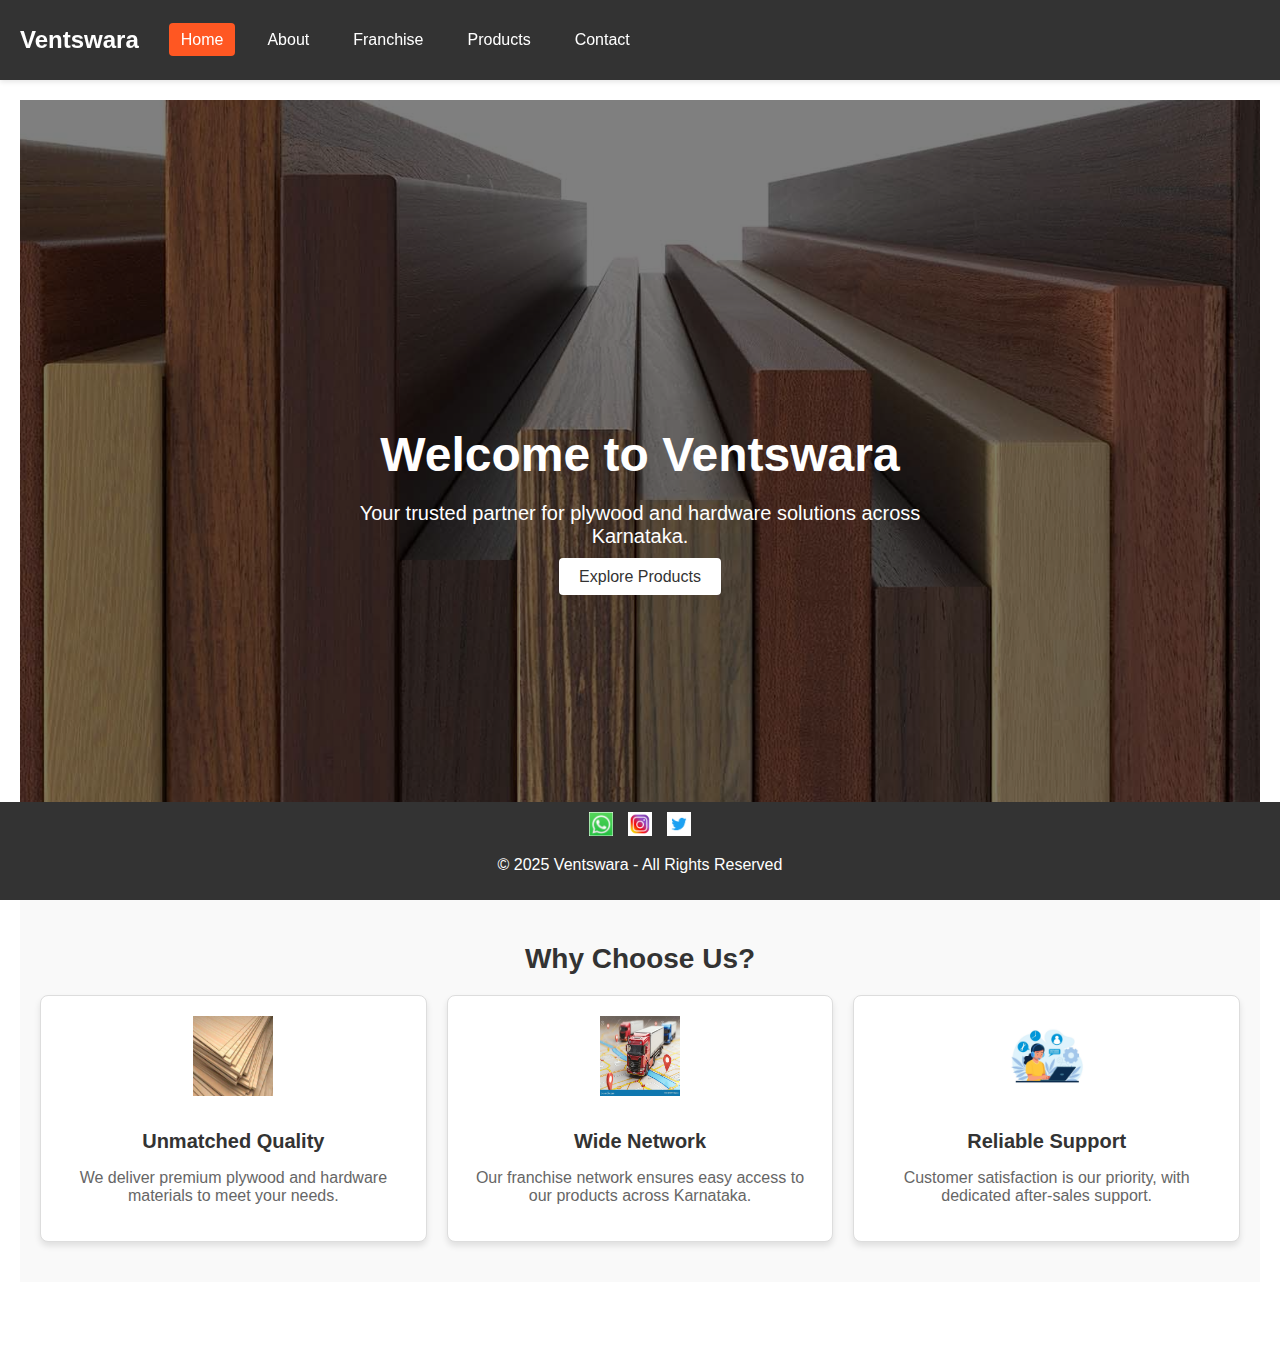
<file: index.html>
<!DOCTYPE html>
<html lang="en">
<head>
    <meta charset="UTF-8">
    <meta name="viewport" content="width=device-width, initial-scale=1.0">
    <title>Ventswara - Home</title>
    <link rel="stylesheet" href="styles.css">
</head>
<body>
    <!-- Header -->
    <header class="navbar">
        <a href="index.html" class="logo">Ventswara</a>
        <nav>
            <ul class="nav-links">
                <li><a href="index.html" class="active">Home</a></li>
                <li><a href="about.html">About</a></li>
                <li><a href="franchise.html">Franchise</a></li>
                <li><a href="products.html">Products</a></li>
                <li><a href="contact.html">Contact</a></li>
            </ul>
        </nav>
    </header>

    <!-- Main Content -->
    <div class="main-content">
        <section class="home-banner">
            <div class="banner-content">
                <h1>Welcome to Ventswara</h1>
                <p>Your trusted partner for plywood and hardware solutions across Karnataka.</p>
                <a href="products.html" class="cta-button">Explore Products</a>
            </div>
        </section>

        <section class="features">
            <h2>Why Choose Us?</h2>
            <div class="feature-grid">
                <div class="feature-item">
                    <img src="images/quality-icon.png" alt="Quality">
                    <h3>Unmatched Quality</h3>
                    <p>We deliver premium plywood and hardware materials to meet your needs.</p>
                </div>
                <div class="feature-item">
                    <img src="images/network-icon.png" alt="Network">
                    <h3>Wide Network</h3>
                    <p>Our franchise network ensures easy access to our products across Karnataka.</p>
                </div>
                <div class="feature-item">
                    <img src="images/support-icon.png" alt="Support">
                    <h3>Reliable Support</h3>
                    <p>Customer satisfaction is our priority, with dedicated after-sales support.</p>
                </div>
            </div>
        </section>
    </div>

    <!-- Footer -->
    <footer>
        <div class="footer-social-icons">
            <a href="https://wa.me/987654321" target="_blank"><img src="images/whatsapp-icon.png" alt="WhatsApp"></a>
            <a href="https://instagram.com/ventswaracorp" target="_blank"><img src="images/instagram-icon.png" alt="Instagram"></a>
            <a href="https://twitter.com/ventswaracorp" target="_blank"><img src="images/x-icon.png" alt="X (Twitter)"></a>
        </div>
        <p>&copy; 2025 Ventswara - All Rights Reserved</p>
    </footer>
</body>
</html>
</file>
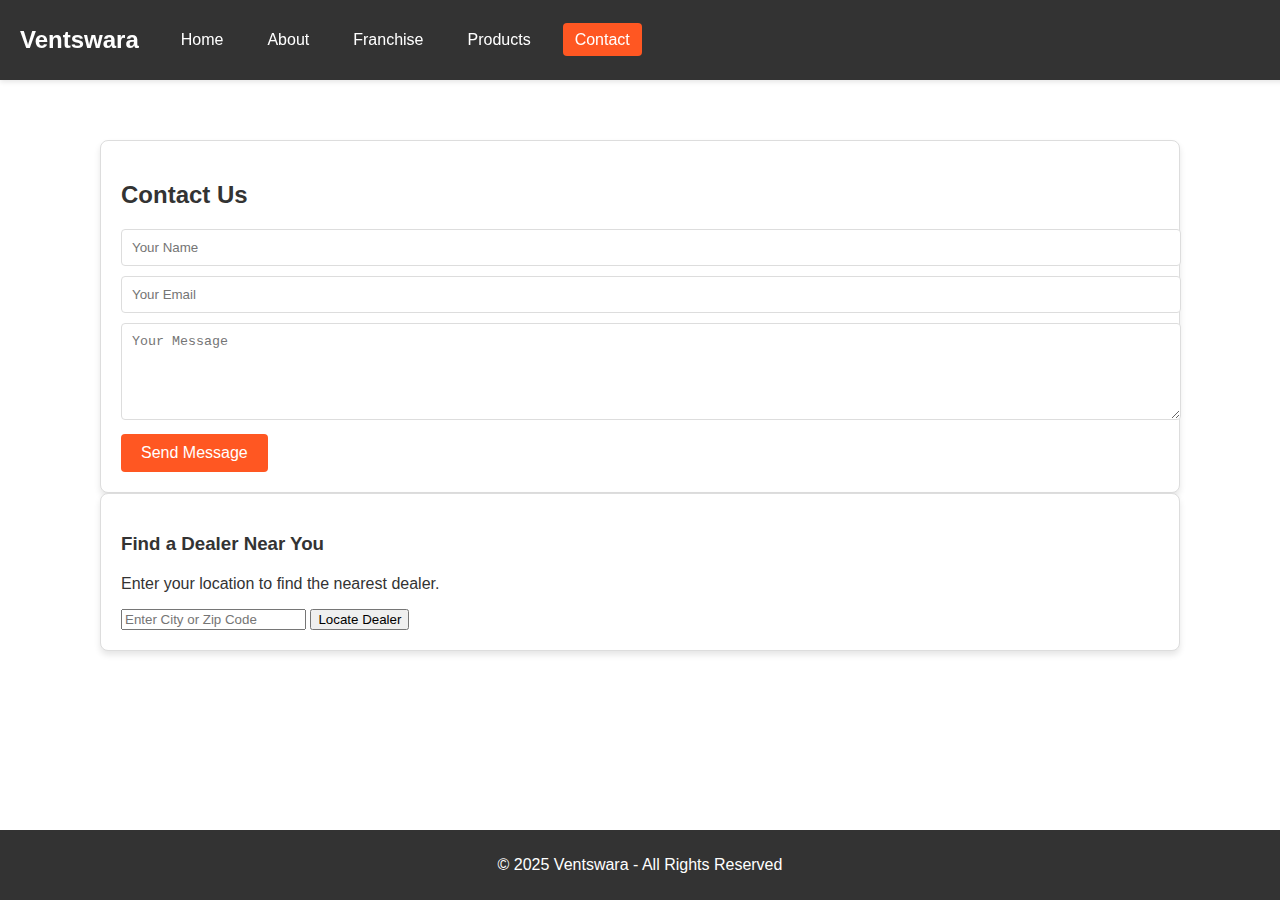
<file: contact.html>
<!DOCTYPE html>
<html lang="en">
<head>
    <meta charset="UTF-8">
    <meta name="viewport" content="width=device-width, initial-scale=1.0">
    <title>Contact Us - Ventswara</title>
    <link rel="stylesheet" href="styles.css">
</head>
<body>
    <!-- Header -->
    <header class="navbar">
        <a href="index.html" class="logo">Ventswara</a>
        <nav>
            <ul class="nav-links">
                <li><a href="index.html">Home</a></li>
                <li><a href="about.html">About</a></li>
                <li><a href="franchise.html">Franchise</a></li>
                <li><a href="products.html">Products</a></li>
                <li><a href="contact.html" class="active">Contact</a></li>
            </ul>
        </nav>
    </header>

    <!-- Main Content -->
    <div class="main-content">
        <!-- Contact Section -->
        <section class="contact-section">
            <div class="container">
                <div class="contact-grid">
                    <!-- Contact Form -->
                    <div class="contact-form">
                        <h2>Contact Us</h2>
                        <form action="#" method="POST">
                            <input type="text" name="name" placeholder="Your Name" required>
                            <input type="email" name="email" placeholder="Your Email" required>
                            <textarea name="message" placeholder="Your Message" rows="5" required></textarea>
                            <button type="submit">Send Message</button>
                        </form>
                    </div>


                    <!-- Dealer Locator -->
                    <div class="dealer-locator">
                        <h3>Find a Dealer Near You</h3>
                        <p>Enter your location to find the nearest dealer.</p>
                        <div class="locator-form">
                            <input type="text" placeholder="Enter City or Zip Code">
                            <button>Locate Dealer</button>
                        </div>
                    </div>
                </div>
            </div>
        </section>
    </div>

    <!-- Footer -->
    <footer>
        <p>&copy; 2025 Ventswara - All Rights Reserved</p>
    </footer>
</body>
</html>
</file>
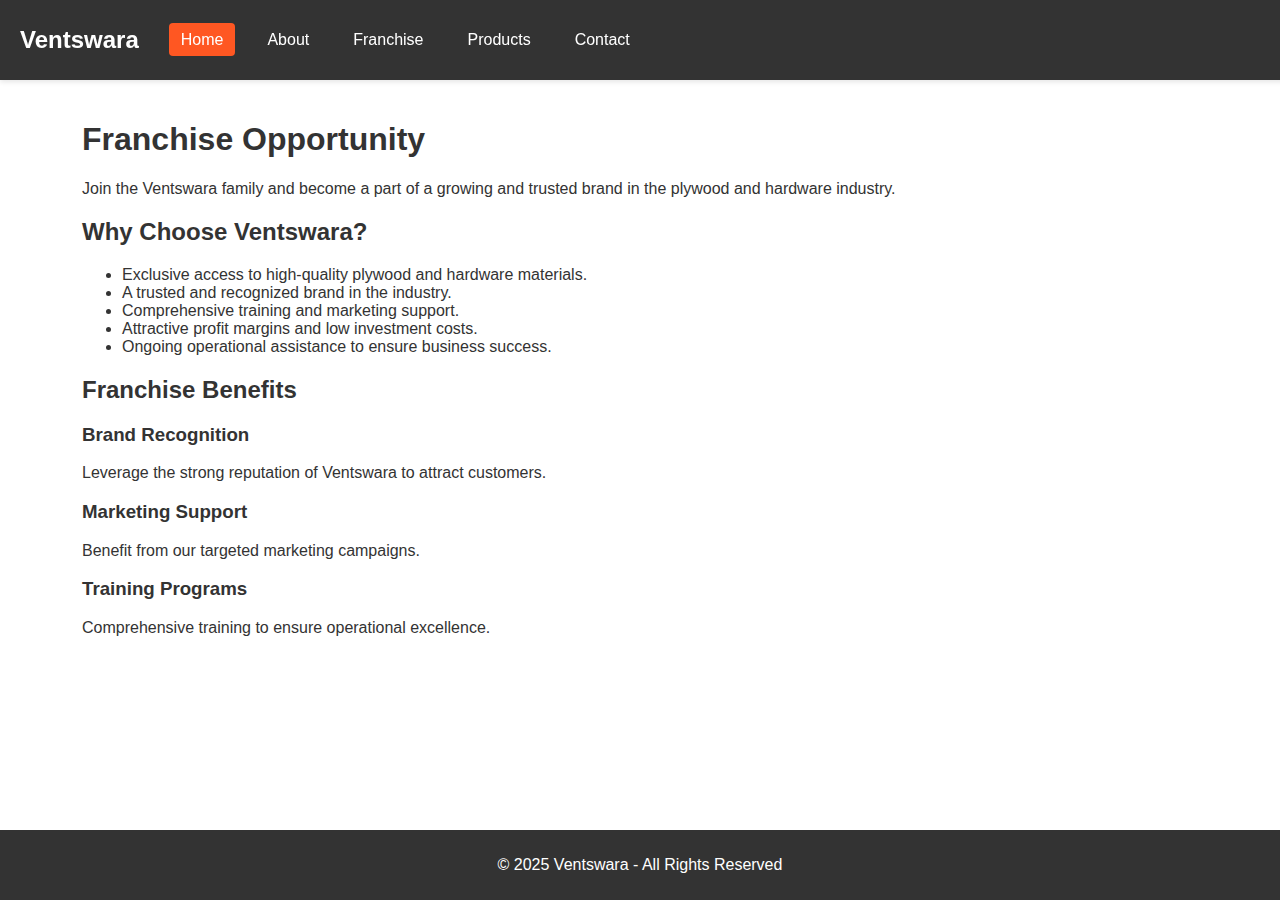
<file: franchise.html>
<!DOCTYPE html>
<html lang="en">
<head>
    <meta charset="UTF-8">
    <meta name="viewport" content="width=device-width, initial-scale=1.0">
    <title>Franchise Opportunity - Ventswara</title>
    <link rel="stylesheet" href="styles.css">
</head>
<body>
    <!-- Header -->
    <header class="navbar">
        <a href="index.html" class="logo">Ventswara</a>
        <nav>
            <ul class="nav-links">
                <li><a href="index.html" class="active">Home</a></li>
                <li><a href="about.html">About</a></li>
                <li><a href="franchise.html">Franchise</a></li>
                <li><a href="products.html">Products</a></li>
                <li><a href="contact.html">Contact</a></li>
            </ul>
        </nav>
    </header>

<!-- Main Content -->
<div class="main-content">
    <!-- Franchise Opportunity Section -->
    <section class="franchise">
        <div class="container">
            <h1>Franchise Opportunity</h1>
            <p>Join the Ventswara family and become a part of a growing and trusted brand in the plywood and hardware industry.</p>
            <h2>Why Choose Ventswara?</h2>
            <ul>
                <li>Exclusive access to high-quality plywood and hardware materials.</li>
                <li>A trusted and recognized brand in the industry.</li>
                <li>Comprehensive training and marketing support.</li>
                <li>Attractive profit margins and low investment costs.</li>
                <li>Ongoing operational assistance to ensure business success.</li>
            </ul>
            <h2>Franchise Benefits</h2>
            <div class="benefits">
                <div class="benefit-item">
                    <h3>Brand Recognition</h3>
                    <p>Leverage the strong reputation of Ventswara to attract customers.</p>
                </div>
                <div class="benefit-item">
                    <h3>Marketing Support</h3>
                    <p>Benefit from our targeted marketing campaigns.</p>
                </div>
                <div class="benefit-item">
                    <h3>Training Programs</h3>
                    <p>Comprehensive training to ensure operational excellence.</p>
                </div>
            </div>
        </div>
    </section>
    </div>

    <!-- Footer -->
    <footer>
        <p>&copy; 2025 Ventswara - All Rights Reserved</p>
    </footer>
</body>
</html>
</file>
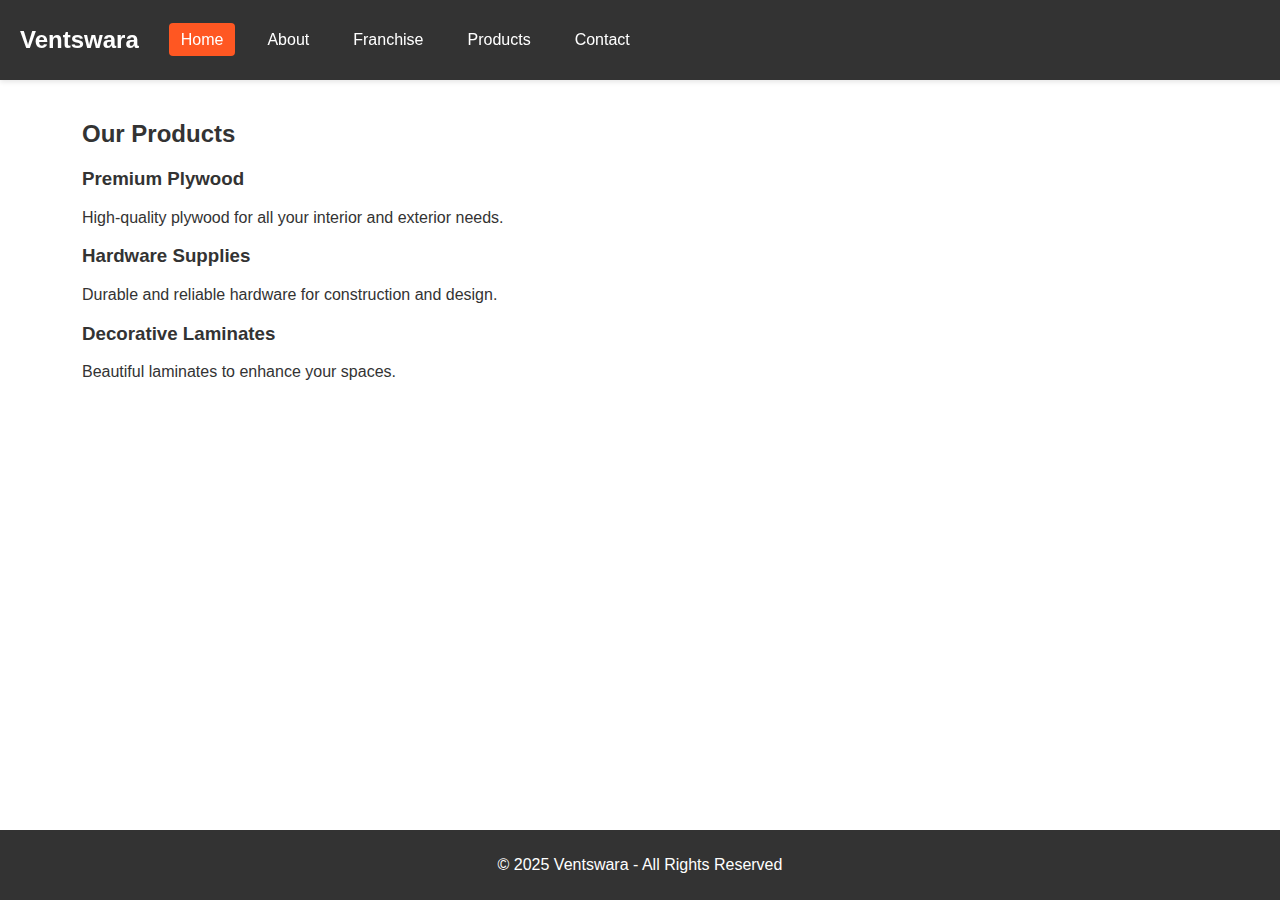
<file: products.html>
<!DOCTYPE html>
<html lang="en">
<head>
    <meta charset="UTF-8">
    <meta name="viewport" content="width=device-width, initial-scale=1.0">
    <title>Our Products - Ventswara</title>
    <link rel="stylesheet" href="styles.css">
</head>
<body>
    <!-- Header -->
    <header class="navbar">
        <a href="index.html" class="logo">Ventswara</a>
        <nav>
            <ul class="nav-links">
                <li><a href="index.html" class="active">Home</a></li>
                <li><a href="about.html">About</a></li>
                <li><a href="franchise.html">Franchise</a></li>
                <li><a href="products.html">Products</a></li>
                <li><a href="contact.html">Contact</a></li>
            </ul>
        </nav>
    </header>

    <!-- Main Content -->
<div class="main-content">
    <!-- Products Section -->
    <section class="products">
        <div class="container">
            <h2>Our Products</h2>
            <div class="product-list">
                <div class="product-item">
                    <h3>Premium Plywood</h3>
                    <p>High-quality plywood for all your interior and exterior needs.</p>
                </div>
                <div class="product-item">
                    <h3>Hardware Supplies</h3>
                    <p>Durable and reliable hardware for construction and design.</p>
                </div>
                <div class="product-item">
                    <h3>Decorative Laminates</h3>
                    <p>Beautiful laminates to enhance your spaces.</p>
                </div>
            </div>
        </div>
    </section>
</div>
    <!-- Footer -->
    <!-- Footer -->
    <footer>
        <p>&copy; 2025 Ventswara - All Rights Reserved</p>
    </footer>
</body>
</html>
</file>
<file: styles.css>
/* General Styles */
body, html {
    margin: 0;
    padding: 0;
    box-sizing: border-box;
    font-family: 'Arial', sans-serif;
    color: #333;
    overflow-x: hidden;
}

.container {
    width: 90%;
    max-width: 1200px;
    margin: 0 auto;
}

/* Header */
.navbar {
    position: fixed;
    top: 0;
    width: 100%;
    height: 80px;
    background-color: #333;
    display: flex;
    justify-content: flex-start; /* Align to the left */
    align-items: center;
    padding: 0 20px;
    z-index: 1000;
    box-shadow: 0 2px 5px rgba(0, 0, 0, 0.1);
}

.navbar .logo {
    font-size: 24px;
    color: #fff;
    text-decoration: none;
    font-weight: bold;
    margin-right: 30px; /* Space between logo and navigation links */
}

.nav-links {
    list-style: none;
    display: flex;
    margin: 0;
    padding: 0;
}

.nav-links li {
    margin-right: 20px; /* Add space between each navigation item */
}

.nav-links a {
    color: #fff;
    text-decoration: none;
    font-size: 16px;
    padding: 8px 12px;
    border-radius: 4px;
    transition: background-color 0.3s;
}

.nav-links a:hover, .nav-links a.active {
    background-color: #ff5722;
    color: #fff;
}


/* Footer */
footer {
    position: fixed;
    bottom: 0;
    width: 100%;
    background-color: #333;
    color: #fff;
    text-align: center;
    padding: 10px 0;
    z-index: 1000;
}

.footer-social-icons {
    display: flex;
    justify-content: center;
    gap: 15px;
    margin-bottom: 10px;
}

.footer-social-icons img {
    width: 24px;
    height: 24px;
    transition: transform 0.3s;
}

.footer-social-icons img:hover {
    transform: scale(1.1);
}

/* Main Content */
.main-content {
    padding: 100px 20px 80px; /* Space for fixed header and footer */
    min-height: calc(100vh - 160px);
    overflow-y: auto;
}

/* Home Page Styles */
.home-banner {
    display: flex;
    align-items: center;
    justify-content: center;
    height: calc(100vh - 160px);
    background: linear-gradient(to right, #ff5722, #ff8a50);
    color: #fff;
    text-align: center;
    padding: 20px;
}

.home-banner .banner-content {
    max-width: 600px;
}

.home-banner h1 {
    font-size: 48px;
    margin-bottom: 20px;
}

.home-banner p {
    font-size: 20px;
    margin-bottom: 20px;
}

.home-banner .cta-button {
    padding: 10px 20px;
    font-size: 16px;
    color: #333;
    background-color: #fff;
    text-decoration: none;
    border-radius: 4px;
    transition: background-color 0.3s, color 0.3s;
}

.home-banner .cta-button:hover {
    background-color: #333;
    color: #fff;
}

/* Features Section */
.features {
    background: #f9f9f9;
    padding: 40px 20px;
    text-align: center;
}

.features h2 {
    margin-bottom: 20px;
    font-size: 28px;
    color: #333;
}

.feature-grid {
    display: grid;
    grid-template-columns: repeat(auto-fit, minmax(300px, 1fr));
    gap: 20px;
    margin-top: 20px;
}

.feature-item {
    padding: 20px;
    background: #fff;
    border: 1px solid #ddd;
    border-radius: 8px;
    text-align: center;
    box-shadow: 0 4px 6px rgba(0, 0, 0, 0.1);
    transition: transform 0.3s, box-shadow 0.3s;
}

.feature-item img {
    width: 80px;
    height: 80px;
    margin-bottom: 10px;
}

.feature-item h3 {
    font-size: 20px;
    margin-bottom: 10px;
    color: #333;
}

.feature-item p {
    font-size: 16px;
    color: #666;
}

.feature-item:hover {
    transform: translateY(-5px);
    box-shadow: 0 6px 10px rgba(0, 0, 0, 0.15);
}

/* Contact Page Styles */
.contact-section {
    display: flex;
    flex-wrap: wrap;
    gap: 20px;
    justify-content: space-between;
    align-items: flex-start;
    padding: 40px 20px;
}

.contact-form, .dealer-locator, .social-media-links {
    flex: 1 1 300px;
    background: #fff;
    border: 1px solid #ddd;
    border-radius: 8px;
    padding: 20px;
    box-shadow: 0 4px 6px rgba(0, 0, 0, 0.1);
}

.contact-form h2, .dealer-locator h3, .social-media-links h3 {
    margin-bottom: 20px;
}

.contact-form input, .contact-form textarea {
    width: 100%;
    padding: 10px;
    margin-bottom: 10px;
    border: 1px solid #ddd;
    border-radius: 4px;
}

.contact-form button {
    padding: 10px 20px;
    border: none;
    background-color: #ff5722;
    color: #fff;
    font-size: 16px;
    cursor: pointer;
    border-radius: 4px;
    transition: background-color 0.3s;
}

.contact-form button:hover {
    background-color: #e64a19;
}

/* Social Media Links */
.social-media-links ul {
    list-style: none;
    padding: 0;
    display: flex;
    gap: 15px;
}

.social-media-links ul li {
    display: inline-block;
}

.social-media-links ul li img {
    width: 40px;
    height: 40px;
}



/* Home Page 3D Background */
.home-banner {
    display: flex;
    align-items: center;
    justify-content: center;
    height: calc(100vh - 160px); /* Adjust the height if necessary */
    background-image: url('images/3d-image.jpg'); /* Your 3D image path */
    background-size: cover;
    background-position: center;
    background-attachment: fixed; /* Creates a parallax effect */
    color: #fff;
    text-align: center;
    padding: 20px;
    position: relative;
    overflow: hidden;
}

/* Optional: Add a light gradient overlay to make the text more readable */
.home-banner::before {
    content: '';
    position: absolute;
    top: 0;
    left: 0;
    width: 100%;
    height: 100%;
    background: rgba(0, 0, 0, 0.5); /* Dark overlay */
    z-index: 1;
}

.home-banner .banner-content {
    max-width: 600px;
    z-index: 2; /* Ensures text is on top of the overlay */
}

.home-banner h1 {
    font-size: 48px;
    margin-bottom: 20px;
}

.home-banner p {
    font-size: 20px;
    margin-bottom: 20px;
}

.home-banner .cta-button {
    padding: 10px 20px;
    font-size: 16px;
    color: #333;
    background-color: #fff;
    text-decoration: none;
    border-radius: 4px;
    transition: background-color 0.3s, color 0.3s;
}

.home-banner .cta-button:hover {
    background-color: #333;
    color: #fff;
}

/* General Styles for About Page */
.about-us-page {
    font-family: Arial, sans-serif;
    color: #333;
    padding: 50px 20px;
}

.about-intro {
    text-align: center;
    margin-bottom: 50px;
}

.about-intro h1 {
    font-size: 36px;
    margin-bottom: 20px;
}

.about-intro p {
    font-size: 18px;
    color: #555;
}

.mission-vision {
    display: flex;
    justify-content: space-between;
    margin-bottom: 50px;
}

.mission, .vision {
    flex: 1;
    padding: 20px;
}

.mission h2, .vision h2 {
    font-size: 28px;
    margin-bottom: 10px;
}

.timeline {
    margin-bottom: 50px;
}

.timeline-list {
    list-style: none;
    padding: 0;
}

.timeline-list li {
    margin-bottom: 30px;
}

.timeline-year {
    font-weight: bold;
    font-size: 24px;
    color: #ff5722;
}

.timeline-event {
    margin-left: 20px;
    font-size: 16px;
}

.core-values {
    display: flex;
    justify-content: space-between;
    margin-bottom: 50px;
}

.value-item {
    text-align: center;
    flex: 1;
    padding: 20px;
}

.value-item img {
    width: 60px;
    height: 60px;
}

.value-item h3 {
    font-size: 22px;
    margin-top: 15px;
}

.team {
    text-align: center;
    margin-bottom: 50px;
}

.team-members {
    display: flex;
    justify-content: space-around;
}

.team-member {
    flex: 1;
    text-align: center;
    padding: 20px;
}

.team-member img {
    width: 150px;
    height: 150px;
    border-radius: 50%;
}

.testimonials {
    text-align: center;
    margin-bottom: 50px;
}

.testimonial-item {
    margin-bottom: 20px;
    font-size: 18px;
    font-style: italic;
}

.testimonial-item strong {
    display: block;
    margin-top: 10px;
    font-weight: bold;
    color: #ff5722;
}
</file>
